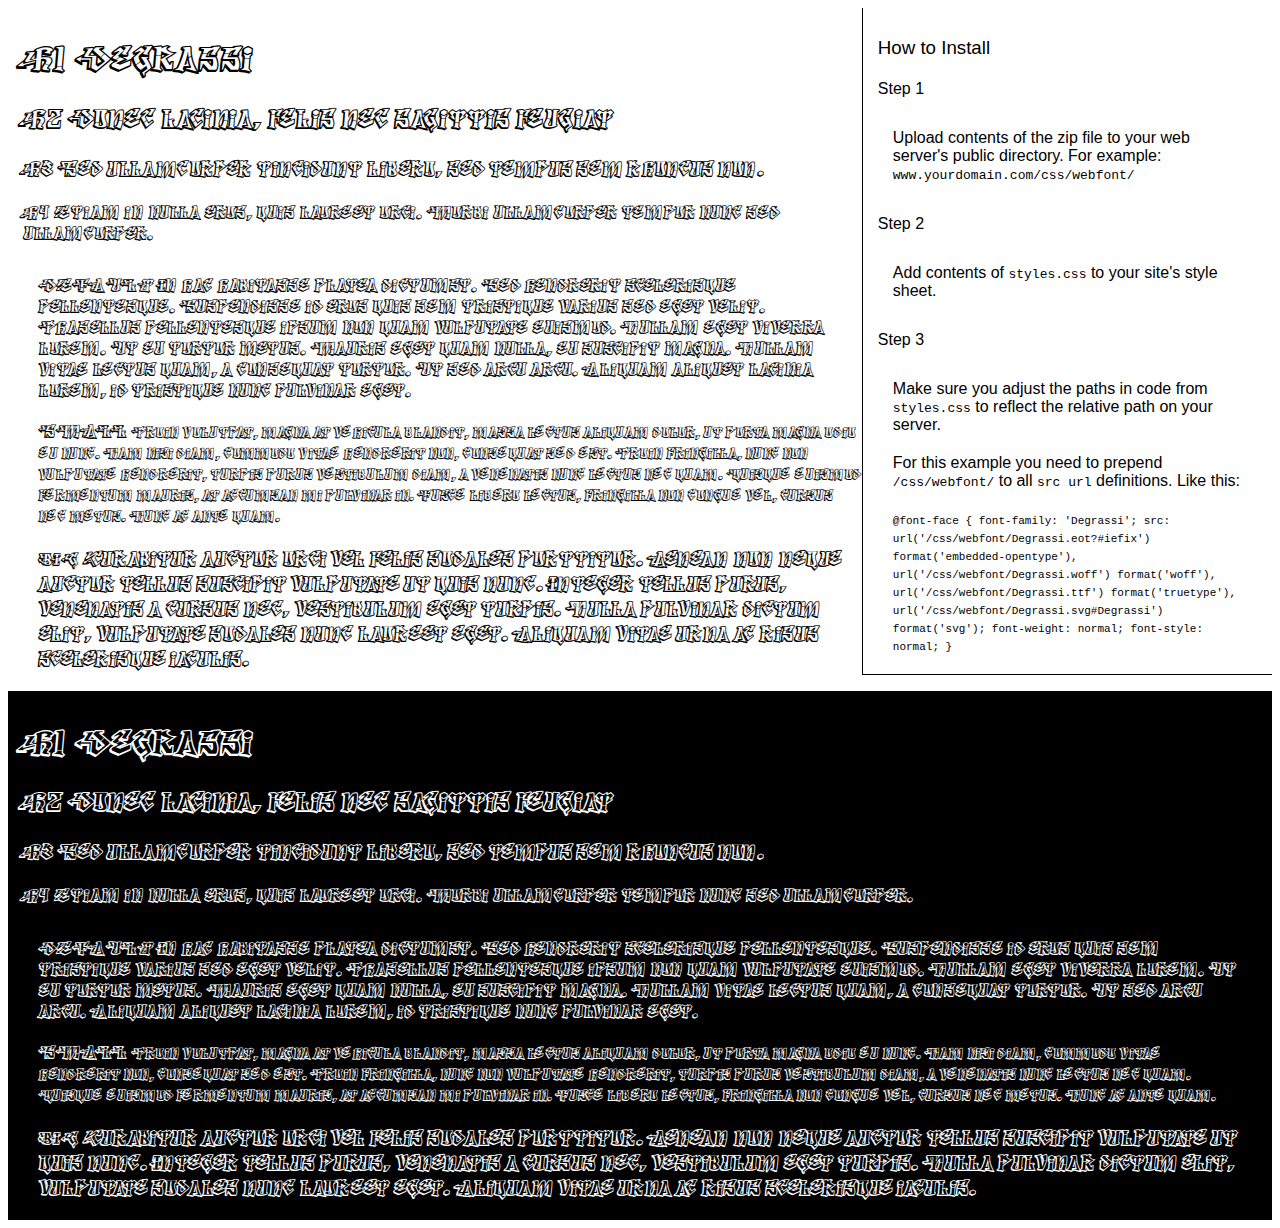
<file: www/assets/styles/fonts/degrassi/preview.html>
<!DOCTYPE html>
<html>
<head>
<title>
Degrassi
 - Web font preview
</title>
<style type='text/css'>

@font-face {
  font-family: 'Degrassi';
  src: url('Degrassi.eot?#iefix') format('embedded-opentype'),  url('Degrassi.woff') format('woff'), url('Degrassi.ttf')  format('truetype'), url('Degrassi.svg#Degrassi') format('svg');
  font-weight: normal;
  font-style: normal;
}

body { font-family: 'Degrassi' !important; }
h1, h2, h3, h4 { font-weight: normal; }
.reg { color:black; background:white; }
.inverse { color:white; background:black; }
div { padding: 10px 15px; }
.right { background:white; width:30%; float: right; font-family: sans-serif; border: 1px solid black; border-width: 0 0 1px 1px;}
</style>
</head>
<body>
<div class='right'>
<h3>How to Install</h3>
<h4>Step 1</h4>
<div>
Upload contents of the zip file to your web server's public directory. For example:
<code>www.yourdomain.com/css/webfont/</code>
</div>
<h4>Step 2</h4>
<div>
Add contents of
<code>styles.css</code>
to your site's style sheet.
</div>
<h4>Step 3</h4>
<div>
Make sure you adjust the paths in code from
<code>styles.css</code>
to reflect the relative path on your server.
</div>
<div>
For this example you need to prepend
<code>/css/webfont/</code>
to all
<code>src url</code>
definitions. Like this:
</div>
<div>
<code style='font-size:11px;'>@font-face {
  font-family: 'Degrassi';
  src: url('/css/webfont/Degrassi.eot?#iefix') format('embedded-opentype'),  url('/css/webfont/Degrassi.woff') format('woff'), url('/css/webfont/Degrassi.ttf')  format('truetype'), url('/css/webfont/Degrassi.svg#Degrassi') format('svg');
  font-weight: normal;
  font-style: normal;
}</code>
</div>
</div>
<div class='reg'>
<h1>
H1
Degrassi
</h1>
<h2>
H2
Donec lacinia, felis nec sagittis feugiat
</h2>
<h3>
H3
Sed ullamcorper tincidunt libero, sed tempus sem rhoncus non.
</h3>
<h4>
H4
Etiam in nulla eros, quis laoreet orci. Morbi ullamcorper tempor nunc sed ullamcorper.
</h4>
<div>
DEFAULT
In hac habitasse platea dictumst. Sed hendrerit scelerisque pellentesque. Suspendisse id eros quis sem tristique varius sed eget velit. Phasellus pellentesque ipsum non quam vulputate euismod. Nullam eget viverra lorem. Ut eu tortor metus. Mauris eget quam nulla, eu suscipit magna. Nullam vitae lectus quam, a consequat tortor. Ut sed arcu arcu. Aliquam aliquet lacinia lorem, id tristique nunc pulvinar eget.
</div>
<div>
SMALL
<small>
Proin volutpat, magna at vehicula blandit, massa lectus aliquam dolor, ut porta magna odio eu nunc. Nam nisi diam, commodo vitae hendrerit non, consequat sed est. Proin fringilla, nunc non vulputate hendrerit, turpis purus vestibulum diam, a venenatis nunc lectus nec quam. Quisque euismod fermentum mauris, at accumsan mi pulvinar in. Fusce libero lectus, fringilla non congue vel, cursus nec metus. Nunc ac ante quam.
</small>
</div>
<div>
BIG
<big>
Curabitur auctor orci vel felis sodales porttitor. Aenean non neque auctor tellus suscipit vulputate ut quis nunc. Integer tellus purus, venenatis a cursus nec, vestibulum eget turpis. Nulla pulvinar dictum elit, vulputate sodales nunc laoreet eget. Aliquam vitae urna ac risus scelerisque iaculis.
</big>
</div>

</div>
<div class='inverse'>
<h1>
H1
Degrassi
</h1>
<h2>
H2
Donec lacinia, felis nec sagittis feugiat
</h2>
<h3>
H3
Sed ullamcorper tincidunt libero, sed tempus sem rhoncus non.
</h3>
<h4>
H4
Etiam in nulla eros, quis laoreet orci. Morbi ullamcorper tempor nunc sed ullamcorper.
</h4>
<div>
DEFAULT
In hac habitasse platea dictumst. Sed hendrerit scelerisque pellentesque. Suspendisse id eros quis sem tristique varius sed eget velit. Phasellus pellentesque ipsum non quam vulputate euismod. Nullam eget viverra lorem. Ut eu tortor metus. Mauris eget quam nulla, eu suscipit magna. Nullam vitae lectus quam, a consequat tortor. Ut sed arcu arcu. Aliquam aliquet lacinia lorem, id tristique nunc pulvinar eget.
</div>
<div>
SMALL
<small>
Proin volutpat, magna at vehicula blandit, massa lectus aliquam dolor, ut porta magna odio eu nunc. Nam nisi diam, commodo vitae hendrerit non, consequat sed est. Proin fringilla, nunc non vulputate hendrerit, turpis purus vestibulum diam, a venenatis nunc lectus nec quam. Quisque euismod fermentum mauris, at accumsan mi pulvinar in. Fusce libero lectus, fringilla non congue vel, cursus nec metus. Nunc ac ante quam.
</small>
</div>
<div>
BIG
<big>
Curabitur auctor orci vel felis sodales porttitor. Aenean non neque auctor tellus suscipit vulputate ut quis nunc. Integer tellus purus, venenatis a cursus nec, vestibulum eget turpis. Nulla pulvinar dictum elit, vulputate sodales nunc laoreet eget. Aliquam vitae urna ac risus scelerisque iaculis.
</big>
</div>

</div>
</body>
</html>
</file>
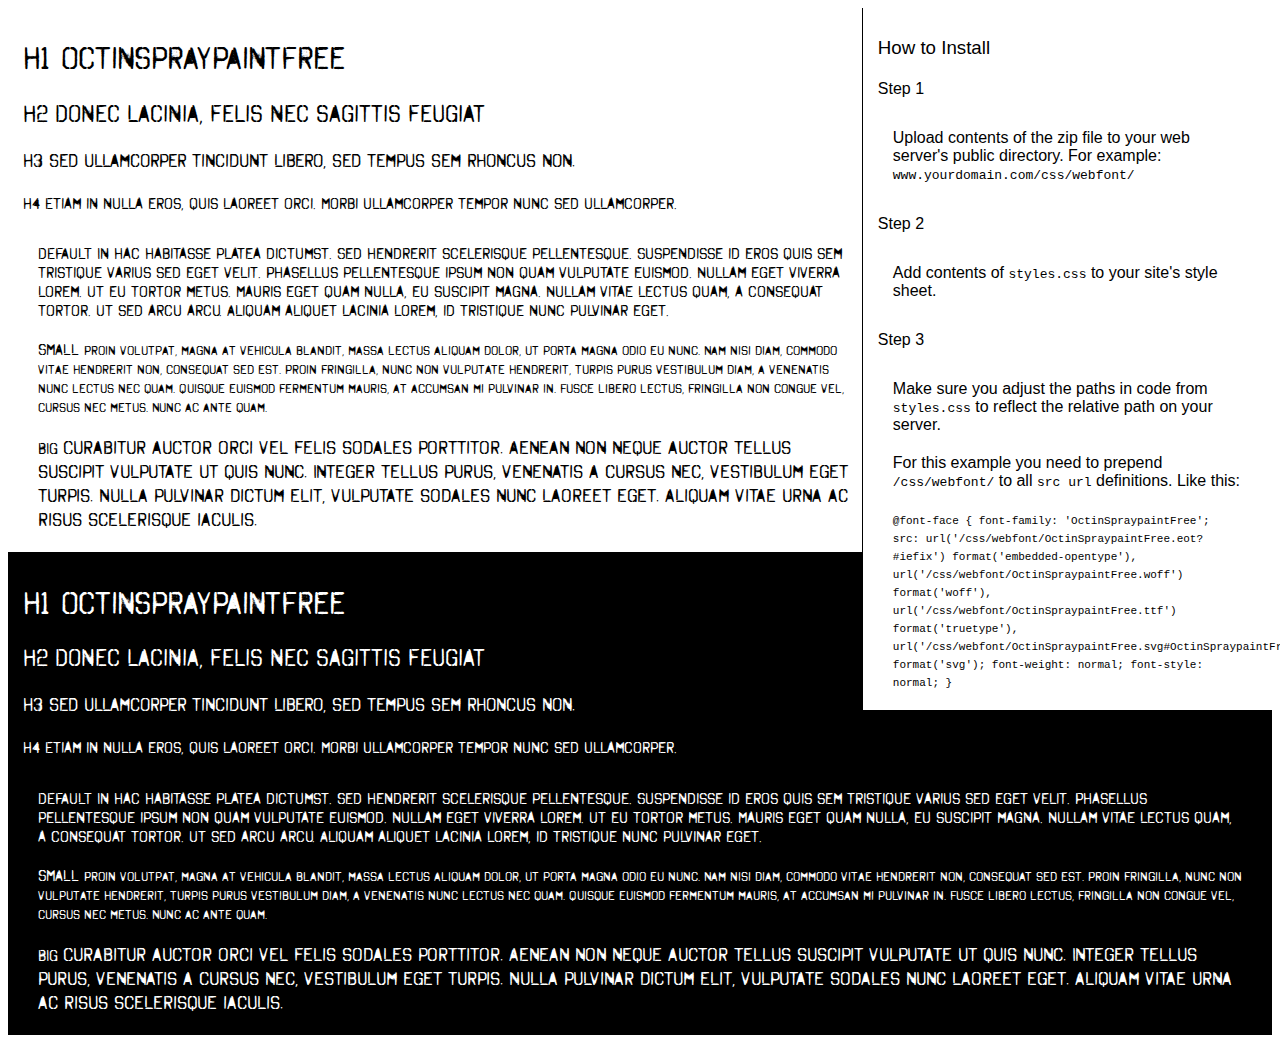
<file: www/assets/styles/fonts/octin-spray-paint/preview.html>
<!DOCTYPE html>
<html>
<head>
<title>
OctinSpraypaintFree
 - Web font preview
</title>
<style type='text/css'>

@font-face {
  font-family: 'OctinSpraypaintFree';
  src: url('OctinSpraypaintFree.eot?#iefix') format('embedded-opentype'),  url('OctinSpraypaintFree.woff') format('woff'), url('OctinSpraypaintFree.ttf')  format('truetype'), url('OctinSpraypaintFree.svg#OctinSpraypaintFree') format('svg');
  font-weight: normal;
  font-style: normal;
}

body { font-family: 'OctinSpraypaintFree' !important; }
h1, h2, h3, h4 { font-weight: normal; }
.reg { color:black; background:white; }
.inverse { color:white; background:black; }
div { padding: 10px 15px; }
.right { background:white; width:30%; float: right; font-family: sans-serif; border: 1px solid black; border-width: 0 0 1px 1px;}
</style>
</head>
<body>
<div class='right'>
<h3>How to Install</h3>
<h4>Step 1</h4>
<div>
Upload contents of the zip file to your web server's public directory. For example:
<code>www.yourdomain.com/css/webfont/</code>
</div>
<h4>Step 2</h4>
<div>
Add contents of
<code>styles.css</code>
to your site's style sheet.
</div>
<h4>Step 3</h4>
<div>
Make sure you adjust the paths in code from
<code>styles.css</code>
to reflect the relative path on your server.
</div>
<div>
For this example you need to prepend
<code>/css/webfont/</code>
to all
<code>src url</code>
definitions. Like this:
</div>
<div>
<code style='font-size:11px;'>@font-face {
  font-family: 'OctinSpraypaintFree';
  src: url('/css/webfont/OctinSpraypaintFree.eot?#iefix') format('embedded-opentype'),  url('/css/webfont/OctinSpraypaintFree.woff') format('woff'), url('/css/webfont/OctinSpraypaintFree.ttf')  format('truetype'), url('/css/webfont/OctinSpraypaintFree.svg#OctinSpraypaintFree') format('svg');
  font-weight: normal;
  font-style: normal;
}</code>
</div>
</div>
<div class='reg'>
<h1>
H1
OctinSpraypaintFree
</h1>
<h2>
H2
Donec lacinia, felis nec sagittis feugiat
</h2>
<h3>
H3
Sed ullamcorper tincidunt libero, sed tempus sem rhoncus non.
</h3>
<h4>
H4
Etiam in nulla eros, quis laoreet orci. Morbi ullamcorper tempor nunc sed ullamcorper.
</h4>
<div>
DEFAULT
In hac habitasse platea dictumst. Sed hendrerit scelerisque pellentesque. Suspendisse id eros quis sem tristique varius sed eget velit. Phasellus pellentesque ipsum non quam vulputate euismod. Nullam eget viverra lorem. Ut eu tortor metus. Mauris eget quam nulla, eu suscipit magna. Nullam vitae lectus quam, a consequat tortor. Ut sed arcu arcu. Aliquam aliquet lacinia lorem, id tristique nunc pulvinar eget.
</div>
<div>
SMALL
<small>
Proin volutpat, magna at vehicula blandit, massa lectus aliquam dolor, ut porta magna odio eu nunc. Nam nisi diam, commodo vitae hendrerit non, consequat sed est. Proin fringilla, nunc non vulputate hendrerit, turpis purus vestibulum diam, a venenatis nunc lectus nec quam. Quisque euismod fermentum mauris, at accumsan mi pulvinar in. Fusce libero lectus, fringilla non congue vel, cursus nec metus. Nunc ac ante quam.
</small>
</div>
<div>
BIG
<big>
Curabitur auctor orci vel felis sodales porttitor. Aenean non neque auctor tellus suscipit vulputate ut quis nunc. Integer tellus purus, venenatis a cursus nec, vestibulum eget turpis. Nulla pulvinar dictum elit, vulputate sodales nunc laoreet eget. Aliquam vitae urna ac risus scelerisque iaculis.
</big>
</div>

</div>
<div class='inverse'>
<h1>
H1
OctinSpraypaintFree
</h1>
<h2>
H2
Donec lacinia, felis nec sagittis feugiat
</h2>
<h3>
H3
Sed ullamcorper tincidunt libero, sed tempus sem rhoncus non.
</h3>
<h4>
H4
Etiam in nulla eros, quis laoreet orci. Morbi ullamcorper tempor nunc sed ullamcorper.
</h4>
<div>
DEFAULT
In hac habitasse platea dictumst. Sed hendrerit scelerisque pellentesque. Suspendisse id eros quis sem tristique varius sed eget velit. Phasellus pellentesque ipsum non quam vulputate euismod. Nullam eget viverra lorem. Ut eu tortor metus. Mauris eget quam nulla, eu suscipit magna. Nullam vitae lectus quam, a consequat tortor. Ut sed arcu arcu. Aliquam aliquet lacinia lorem, id tristique nunc pulvinar eget.
</div>
<div>
SMALL
<small>
Proin volutpat, magna at vehicula blandit, massa lectus aliquam dolor, ut porta magna odio eu nunc. Nam nisi diam, commodo vitae hendrerit non, consequat sed est. Proin fringilla, nunc non vulputate hendrerit, turpis purus vestibulum diam, a venenatis nunc lectus nec quam. Quisque euismod fermentum mauris, at accumsan mi pulvinar in. Fusce libero lectus, fringilla non congue vel, cursus nec metus. Nunc ac ante quam.
</small>
</div>
<div>
BIG
<big>
Curabitur auctor orci vel felis sodales porttitor. Aenean non neque auctor tellus suscipit vulputate ut quis nunc. Integer tellus purus, venenatis a cursus nec, vestibulum eget turpis. Nulla pulvinar dictum elit, vulputate sodales nunc laoreet eget. Aliquam vitae urna ac risus scelerisque iaculis.
</big>
</div>

</div>
</body>
</html>
</file>
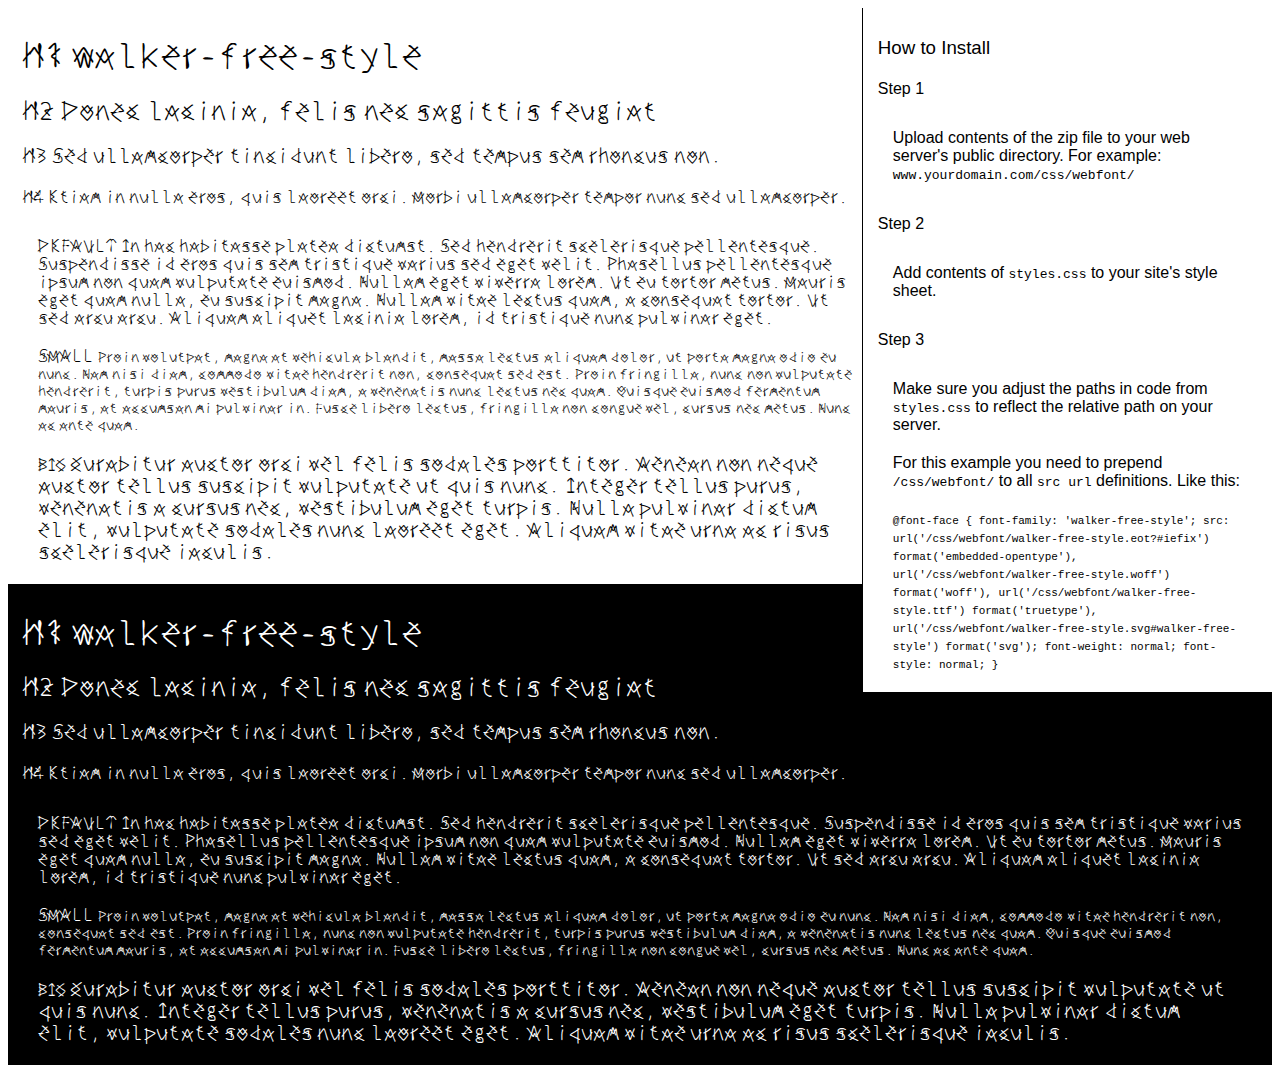
<file: www/assets/styles/fonts/walker-free-style/preview.html>
<!DOCTYPE html>
<html>
<head>
<title>
walker-free-style
 - Web font preview
</title>
<style type='text/css'>

@font-face {
  font-family: 'walker-free-style';
  src: url('walker-free-style.eot?#iefix') format('embedded-opentype'),  url('walker-free-style.woff') format('woff'), url('walker-free-style.ttf')  format('truetype'), url('walker-free-style.svg#walker-free-style') format('svg');
  font-weight: normal;
  font-style: normal;
}

body { font-family: 'walker-free-style' !important; }
h1, h2, h3, h4 { font-weight: normal; }
.reg { color:black; background:white; }
.inverse { color:white; background:black; }
div { padding: 10px 15px; }
.right { background:white; width:30%; float: right; font-family: sans-serif; border: 1px solid black; border-width: 0 0 1px 1px;}
</style>
</head>
<body>
<div class='right'>
<h3>How to Install</h3>
<h4>Step 1</h4>
<div>
Upload contents of the zip file to your web server's public directory. For example:
<code>www.yourdomain.com/css/webfont/</code>
</div>
<h4>Step 2</h4>
<div>
Add contents of
<code>styles.css</code>
to your site's style sheet.
</div>
<h4>Step 3</h4>
<div>
Make sure you adjust the paths in code from
<code>styles.css</code>
to reflect the relative path on your server.
</div>
<div>
For this example you need to prepend
<code>/css/webfont/</code>
to all
<code>src url</code>
definitions. Like this:
</div>
<div>
<code style='font-size:11px;'>@font-face {
  font-family: 'walker-free-style';
  src: url('/css/webfont/walker-free-style.eot?#iefix') format('embedded-opentype'),  url('/css/webfont/walker-free-style.woff') format('woff'), url('/css/webfont/walker-free-style.ttf')  format('truetype'), url('/css/webfont/walker-free-style.svg#walker-free-style') format('svg');
  font-weight: normal;
  font-style: normal;
}</code>
</div>
</div>
<div class='reg'>
<h1>
H1
walker-free-style
</h1>
<h2>
H2
Donec lacinia, felis nec sagittis feugiat
</h2>
<h3>
H3
Sed ullamcorper tincidunt libero, sed tempus sem rhoncus non.
</h3>
<h4>
H4
Etiam in nulla eros, quis laoreet orci. Morbi ullamcorper tempor nunc sed ullamcorper.
</h4>
<div>
DEFAULT
In hac habitasse platea dictumst. Sed hendrerit scelerisque pellentesque. Suspendisse id eros quis sem tristique varius sed eget velit. Phasellus pellentesque ipsum non quam vulputate euismod. Nullam eget viverra lorem. Ut eu tortor metus. Mauris eget quam nulla, eu suscipit magna. Nullam vitae lectus quam, a consequat tortor. Ut sed arcu arcu. Aliquam aliquet lacinia lorem, id tristique nunc pulvinar eget.
</div>
<div>
SMALL
<small>
Proin volutpat, magna at vehicula blandit, massa lectus aliquam dolor, ut porta magna odio eu nunc. Nam nisi diam, commodo vitae hendrerit non, consequat sed est. Proin fringilla, nunc non vulputate hendrerit, turpis purus vestibulum diam, a venenatis nunc lectus nec quam. Quisque euismod fermentum mauris, at accumsan mi pulvinar in. Fusce libero lectus, fringilla non congue vel, cursus nec metus. Nunc ac ante quam.
</small>
</div>
<div>
BIG
<big>
Curabitur auctor orci vel felis sodales porttitor. Aenean non neque auctor tellus suscipit vulputate ut quis nunc. Integer tellus purus, venenatis a cursus nec, vestibulum eget turpis. Nulla pulvinar dictum elit, vulputate sodales nunc laoreet eget. Aliquam vitae urna ac risus scelerisque iaculis.
</big>
</div>

</div>
<div class='inverse'>
<h1>
H1
walker-free-style
</h1>
<h2>
H2
Donec lacinia, felis nec sagittis feugiat
</h2>
<h3>
H3
Sed ullamcorper tincidunt libero, sed tempus sem rhoncus non.
</h3>
<h4>
H4
Etiam in nulla eros, quis laoreet orci. Morbi ullamcorper tempor nunc sed ullamcorper.
</h4>
<div>
DEFAULT
In hac habitasse platea dictumst. Sed hendrerit scelerisque pellentesque. Suspendisse id eros quis sem tristique varius sed eget velit. Phasellus pellentesque ipsum non quam vulputate euismod. Nullam eget viverra lorem. Ut eu tortor metus. Mauris eget quam nulla, eu suscipit magna. Nullam vitae lectus quam, a consequat tortor. Ut sed arcu arcu. Aliquam aliquet lacinia lorem, id tristique nunc pulvinar eget.
</div>
<div>
SMALL
<small>
Proin volutpat, magna at vehicula blandit, massa lectus aliquam dolor, ut porta magna odio eu nunc. Nam nisi diam, commodo vitae hendrerit non, consequat sed est. Proin fringilla, nunc non vulputate hendrerit, turpis purus vestibulum diam, a venenatis nunc lectus nec quam. Quisque euismod fermentum mauris, at accumsan mi pulvinar in. Fusce libero lectus, fringilla non congue vel, cursus nec metus. Nunc ac ante quam.
</small>
</div>
<div>
BIG
<big>
Curabitur auctor orci vel felis sodales porttitor. Aenean non neque auctor tellus suscipit vulputate ut quis nunc. Integer tellus purus, venenatis a cursus nec, vestibulum eget turpis. Nulla pulvinar dictum elit, vulputate sodales nunc laoreet eget. Aliquam vitae urna ac risus scelerisque iaculis.
</big>
</div>

</div>
</body>
</html>
</file>
